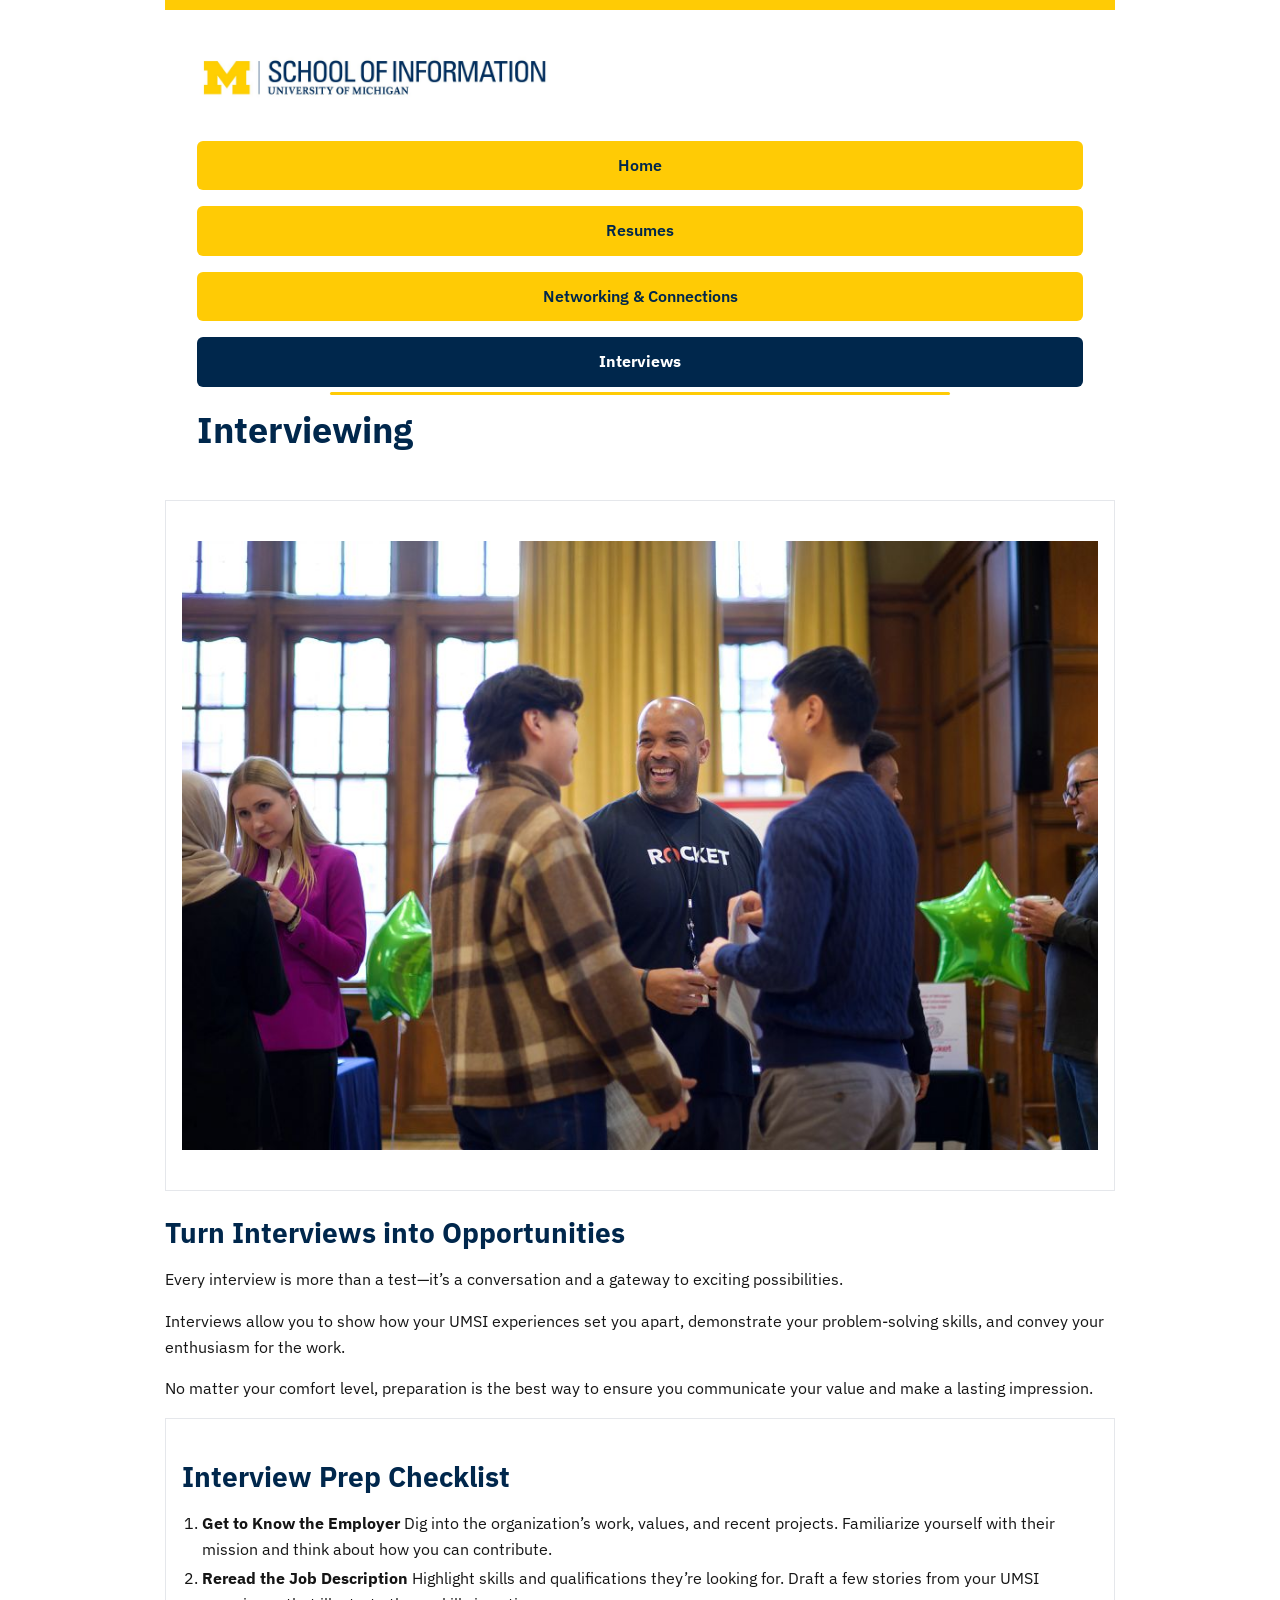
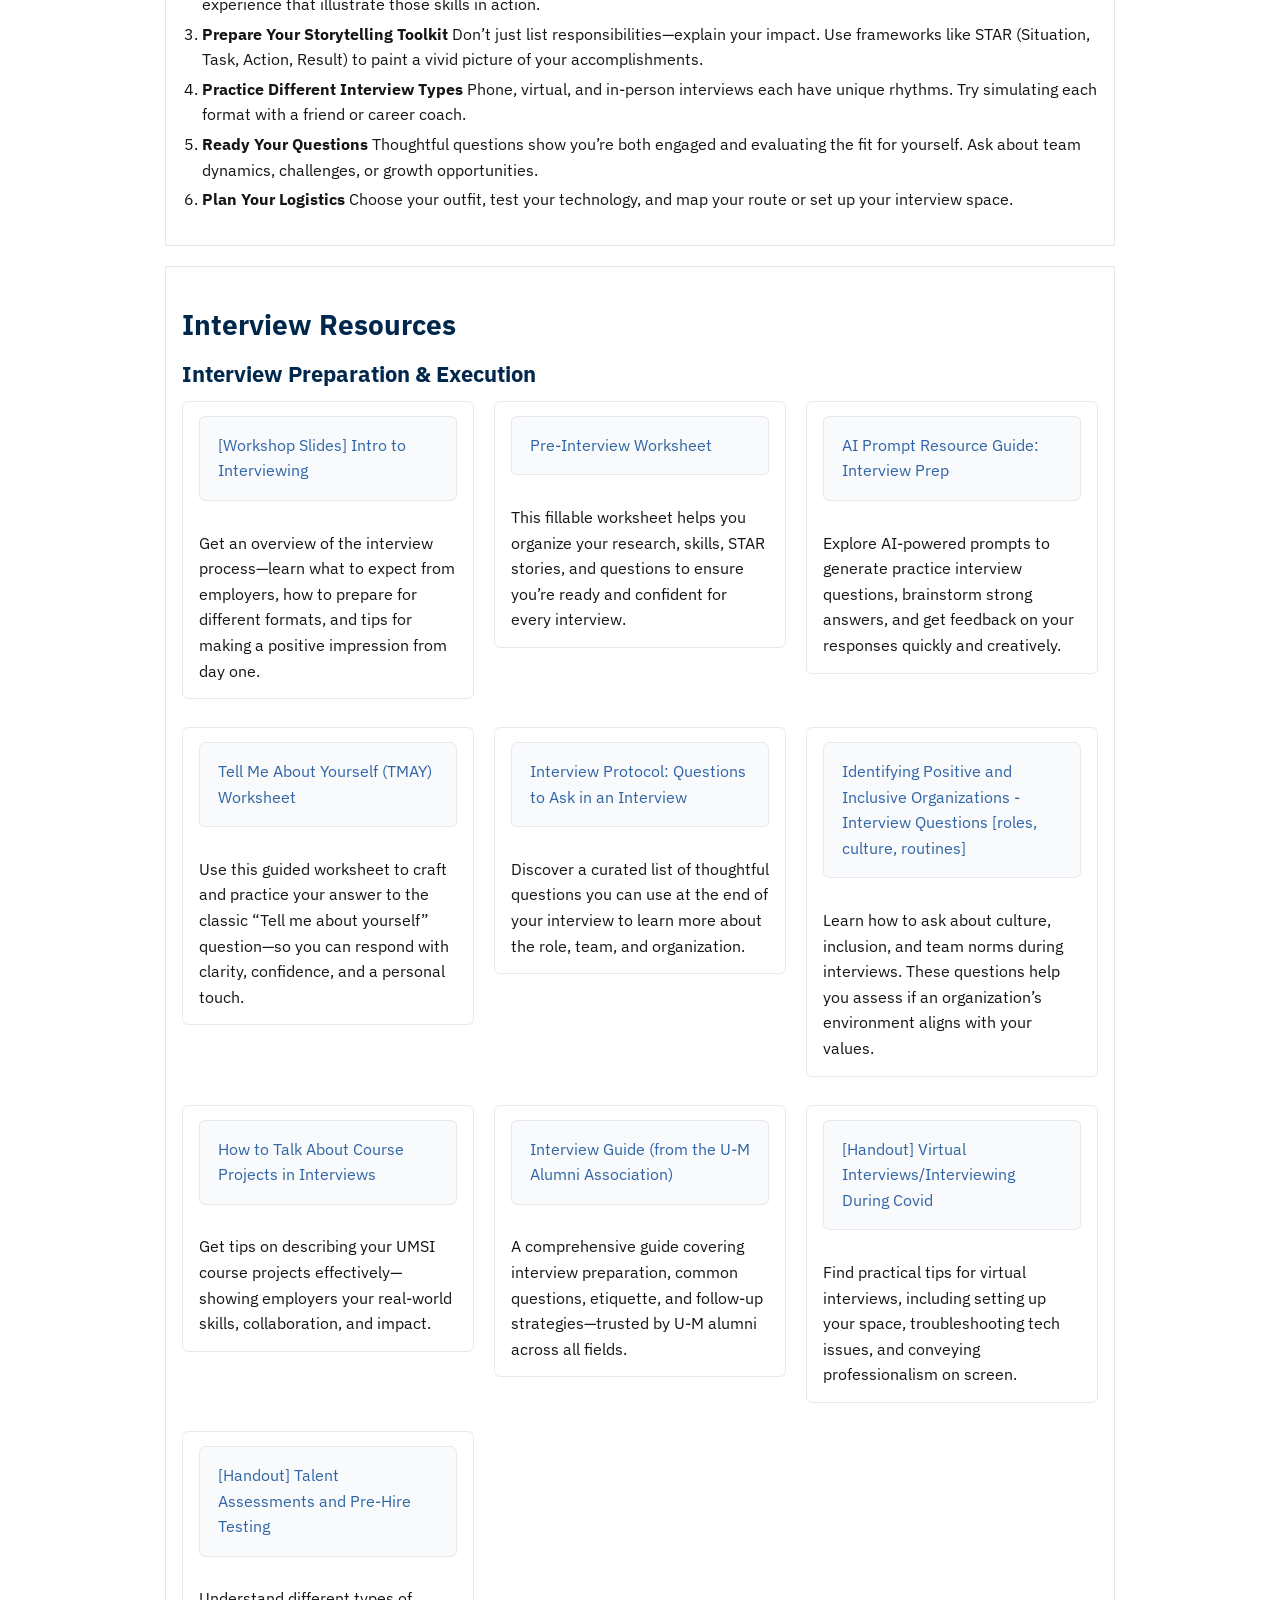
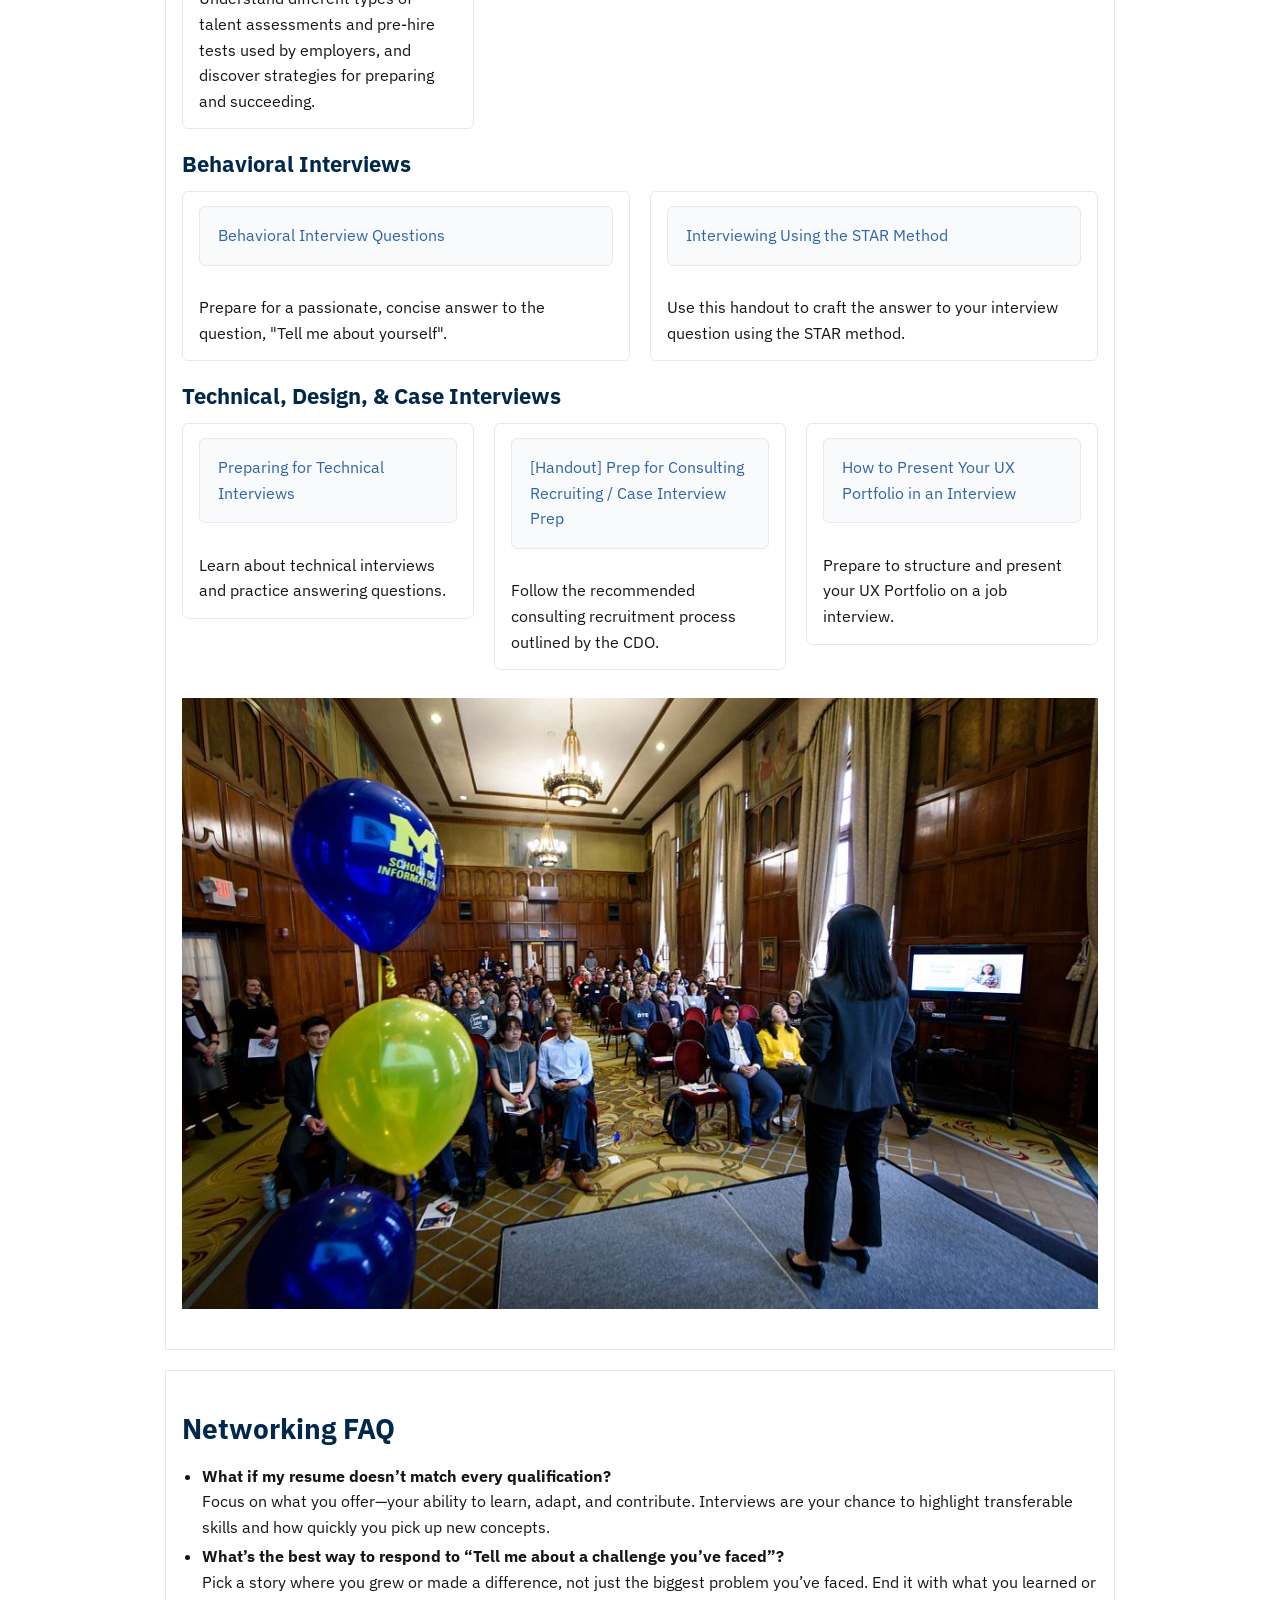
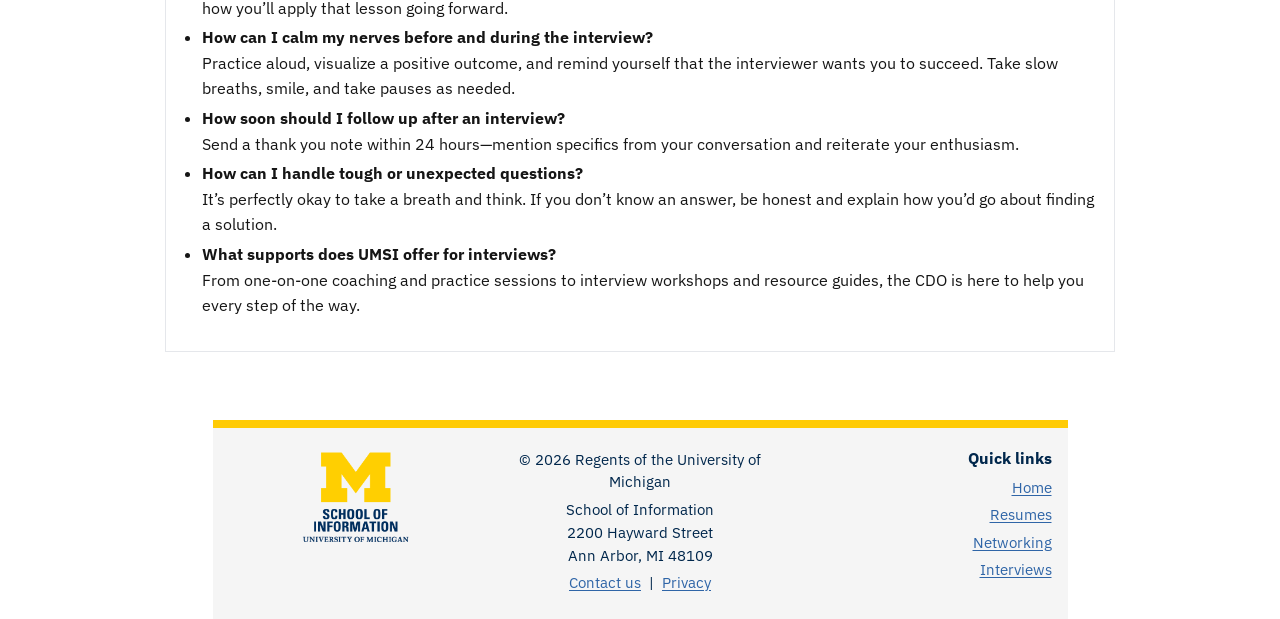
<file: interviews.html>
<!DOCTYPE html>
<html lang="en">
<head>
  <meta charset="UTF-8" />
  <meta name="viewport" content="width=device-width, initial-scale=1.0" />
  <link rel="stylesheet" href="css/html5reset.css" />
  <link rel="stylesheet" href="css/style.css" />
  <title>Interviews</title>
</head>
<body>
  <header>
    <a class="skip-link" href="#content">Skip to main content</a>

    <img src="images/umsi_logo.jpeg" alt="UMSI logo" class="site-logo" />

    <nav aria-label="Primary site navigation">
      <ul>
        <li><a href="index.html">Home</a></li>
        <li><a href="resume.html">Resumes</a></li>
        <li><a href="networking.html">Networking & Connections</a></li>
        <li><a href="interviews.html" aria-current="page">Interviews</a></li>
      </ul>
    </nav>

    <h1>Interviewing</h1>
  </header>

  <main id="content" tabindex="-1">
      <section class="hero">
        <img src="images/UMSI_CareerFair.jpg" alt="Students and employers gather in a large event hall with informational banners promoting various companies">
      </section>

      <div>
        <h2>Turn Interviews into Opportunities</h2>
        <p>Every interview is more than a test—it’s a conversation and a gateway to exciting possibilities.</p>
        <p>Interviews allow you to show how your UMSI experiences set you apart, demonstrate your problem-solving skills, and convey your enthusiasm for the work.</p>
        <p>No matter your comfort level, preparation is the best way to ensure you communicate your value and make a lasting impression.</p>
      </div>
    </section>

    <section>
      <h2>Interview Prep Checklist</h2>
      <ol>
        <li><strong>Get to Know the Employer</strong> Dig into the organization’s work, values, and recent projects. Familiarize yourself with their mission and think about how you can contribute.</li>
        <li><strong>Reread the Job Description</strong> Highlight skills and qualifications they’re looking for. Draft a few stories from your UMSI experience that illustrate those skills in action.</li>
        <li><strong>Prepare Your Storytelling Toolkit</strong> Don’t just list responsibilities—explain your impact. Use frameworks like STAR (Situation, Task, Action, Result) to paint a vivid picture of your accomplishments.</li>
        <li><strong>Practice Different Interview Types</strong> Phone, virtual, and in-person interviews each have unique rhythms. Try simulating each format with a friend or career coach.</li>
        <li><strong>Ready Your Questions</strong> Thoughtful questions show you’re both engaged and evaluating the fit for yourself. Ask about team dynamics, challenges, or growth opportunities.</li>
        <li><strong>Plan Your Logistics</strong> Choose your outfit, test your technology, and map your route or set up your interview space.</li>
      </ol>
    </section>

    <section>
      <h2>Interview Resources</h2>

      <h3>Interview Preparation & Execution</h3>
      <ul class="link-grid resource-grid">
        <li><a href="https://docs.google.com/presentation/d/15n-XqsFEntdbkZz89K-ohf7Or1NnCt5CQNDG-6fh2a0/edit?usp=sharing" target="_blank" rel="noopener noreferrer">[Workshop Slides] Intro to Interviewing</a><br>Get an overview of the interview process—learn what to expect from employers, how to prepare for different formats, and tips for making a positive impression from day one.</li>
        <li><a href="https://docs.google.com/document/d/1lqMTo5GGCa-0dabg2LZiW2YWasirj05ymFLrQhkcQ7c/edit#" target="_blank" rel="noopener noreferrer">Pre-Interview Worksheet</a><br>This fillable worksheet helps you organize your research, skills, STAR stories, and questions to ensure you’re ready and confident for every interview.</li>
        <li><a href="https://docs.google.com/document/d/1C-rxX5VcjVH7YjMdHil1VMo9ZdSOHmausOcX61dld-g/edit#heading=h.kck2nwabknyi" target="_blank" rel="noopener noreferrer">AI Prompt Resource Guide: Interview Prep</a><br>Explore AI-powered prompts to generate practice interview questions, brainstorm strong answers, and get feedback on your responses quickly and creatively.</li>
        <li><a href="https://docs.google.com/document/d/16HY__RHplZMBGhWmM6OavMvXXwiuNMxSPsfGCTIKd-o/edit?usp=share_link" target="_blank" rel="noopener noreferrer">Tell Me About Yourself (TMAY) Worksheet</a><br>Use this guided worksheet to craft and practice your answer to the classic “Tell me about yourself” question—so you can respond with clarity, confidence, and a personal touch.</li>
        <li><a href="https://docs.google.com/document/d/1GYuu8djjlM33PGblkjMNc9ZCgFXH0OoktPeLK2Nr7TQ/edit?usp=sharing" target="_blank" rel="noopener noreferrer">Interview Protocol: Questions to Ask in an Interview</a><br>Discover a curated list of thoughtful questions you can use at the end of your interview to learn more about the role, team, and organization.</li>
        <li><a href="https://docs.google.com/spreadsheets/d/1eQ4OqqxPaah5yOv0kMkLxwrOnKJPVyBjfC79bBfaYTM/edit?usp=sharing" target="_blank" rel="noopener noreferrer">Identifying Positive and Inclusive Organizations - Interview Questions [roles, culture, routines]</a><br>Learn how to ask about culture, inclusion, and team norms during interviews. These questions help you assess if an organization’s environment aligns with your values.</li>
        <li><a href="https://docs.google.com/presentation/d/1zKegYumYvZG0y5vAWU91py8K_cHfAG3f22DUA2e_H9c/edit?usp=sharing" target="_blank" rel="noopener noreferrer">How to Talk About Course Projects in Interviews</a><br>Get tips on describing your UMSI course projects effectively—showing employers your real-world skills, collaboration, and impact.</li>
        <li><a href="https://alumni.umich.edu/career/career-guides/interview-guide/" target="_blank" rel="noopener noreferrer">Interview Guide (from the U-M Alumni Association)</a><br>A comprehensive guide covering interview preparation, common questions, etiquette, and follow-up strategies—trusted by U-M alumni across all fields.</li>
        <li><a href="https://docs.google.com/document/d/10Ew419uLQX5QnHiC0THi94RnlGf8BD4Pvohhz3r_0xo/edit?usp=sharing" target="_blank" rel="noopener noreferrer">[Handout] Virtual Interviews/Interviewing During Covid</a><br>Find practical tips for virtual interviews, including setting up your space, troubleshooting tech issues, and conveying professionalism on screen.</li>
        <li><a href="https://docs.google.com/document/d/1_DIZ5Zj39oBUgyFPt8twTG0J18LKthZdwOrWG6R5X_M/edit?usp=sharing" target="_blank" rel="noopener noreferrer">[Handout] Talent Assessments and Pre-Hire Testing</a><br>Understand different types of talent assessments and pre-hire tests used by employers, and discover strategies for preparing and succeeding.</li>
      </ul>

      <h3>Behavioral Interviews</h3>
      <ul class="link-grid resource-grid">
        <li><a href="https://docs.google.com/document/d/1NIjSaf5JhtLFKrXP55yVc2zoriTEwaKTijkJf7SopFw/edit?usp=sharing" target="_blank" rel="noopener noreferrer">Behavioral Interview Questions</a><br>Prepare for a passionate, concise answer to the question, "Tell me about yourself".</li>
        <li><a href="https://docs.google.com/document/d/12Bo0JkhD_Hy0ENeECJSTnAcK3OPcQyVbYC8rtqKSOUk/edit?usp=sharing" target="_blank" rel="noopener noreferrer">Interviewing Using the STAR Method</a><br>Use this handout to craft the answer to your interview question using the STAR method.</li>
      </ul>

      <h3>Technical, Design, & Case Interviews</h3>
      <ul class="link-grid resource-grid">
        <li><a href="https://docs.google.com/document/d/1qys4-VL7LVX-8HG-uPVUV0w_G5uKsyQ_cK7ZDsxle4s/edit?usp=sharing" target="_blank" rel="noopener noreferrer">Preparing for Technical Interviews</a><br>Learn about technical interviews and practice answering questions.</li>
        <li><a href="https://docs.google.com/document/d/1MPPjQ8j2c6LS4XrUXCctXYyoUaS1XJ7PUk6f5sxCVLY/edit?usp=sharing" target="_blank" rel="noopener noreferrer">[Handout] Prep for Consulting Recruiting / Case Interview Prep</a><br>Follow the recommended consulting recruitment process outlined by the CDO.</li>
        <li><a href="https://blog.uxfol.io/ux-portfolio-presentation/" target="_blank" rel="noopener noreferrer">How to Present Your UX Portfolio in an Interview</a><br>Prepare to structure and present your UX Portfolio on a job interview.</li>
      </ul>

      <img src="images/Elevator_Pitch.jpeg" alt="Students presenting elevator pitches at the UMSI Career Fair." />
    </section>

    <section>
      <h2>Networking FAQ</h2>
      <ul>
        <li><strong>What if my resume doesn’t match every qualification?</strong><br>Focus on what you offer—your ability to learn, adapt, and contribute. Interviews are your chance to highlight transferable skills and how quickly you pick up new concepts.</li>
        <li><strong>What’s the best way to respond to “Tell me about a challenge you’ve faced”?</strong><br>Pick a story where you grew or made a difference, not just the biggest problem you’ve faced. End it with what you learned or how you’ll apply that lesson going forward.</li>
        <li><strong>How can I calm my nerves before and during the interview?</strong><br>Practice aloud, visualize a positive outcome, and remind yourself that the interviewer wants you to succeed. Take slow breaths, smile, and take pauses as needed.</li>
        <li><strong>How soon should I follow up after an interview?</strong><br>Send a thank you note within 24 hours—mention specifics from your conversation and reiterate your enthusiasm.</li>
        <li><strong>How can I handle tough or unexpected questions?</strong><br>It’s perfectly okay to take a breath and think. If you don’t know an answer, be honest and explain how you’d go about finding a solution.</li>
        <li><strong>What supports does UMSI offer for interviews?</strong><br>From one-on-one coaching and practice sessions to interview workshops and resource guides, the CDO is here to help you every step of the way.</li>
      </ul>
    </section>
  </main>

  <footer class="site-footer" role="contentinfo" aria-label="Site footer">
    <div class="footer-inner">

      <div class="footer-col footer-brand">
        <img src="images/UMSI_signature_vertical_U_blue.png" alt="UMSI logo" class="footer-logo">
      </div>

      <div class="footer-col footer-contact">
        <p class="footer-copy">&copy; <span id="year"></span> Regents of the University of Michigan</p>
        <p class="footer-address">
          School of Information<br>
          2200 Hayward Street<br>
          Ann Arbor, MI 48109
        </p>
        <p class="footer-links-small">
          <a href="https://www.si.umich.edu/about-umsi/contact-us">Contact us</a>
          &nbsp;|&nbsp;
          <a href="https://umich.edu/privacy" target="_blank" rel="noopener noreferrer">Privacy</a>
        </p>
      </div>

      <div class="footer-col footer-quick">
        <h3 class="footer-h3">Quick links</h3>
        <ul class="footer-list">
          <li><a href="index.html">Home</a></li>
          <li><a href="resume.html">Resumes</a></li>
          <li><a href="networking.html">Networking</a></li>
          <li><a href="interviews.html">Interviews</a></li>
        </ul>

      </div>

    </div>
  </footer>

  <script>document.getElementById("year").textContent = new Date().getFullYear();</script>
  
</body>
</html>
</file>
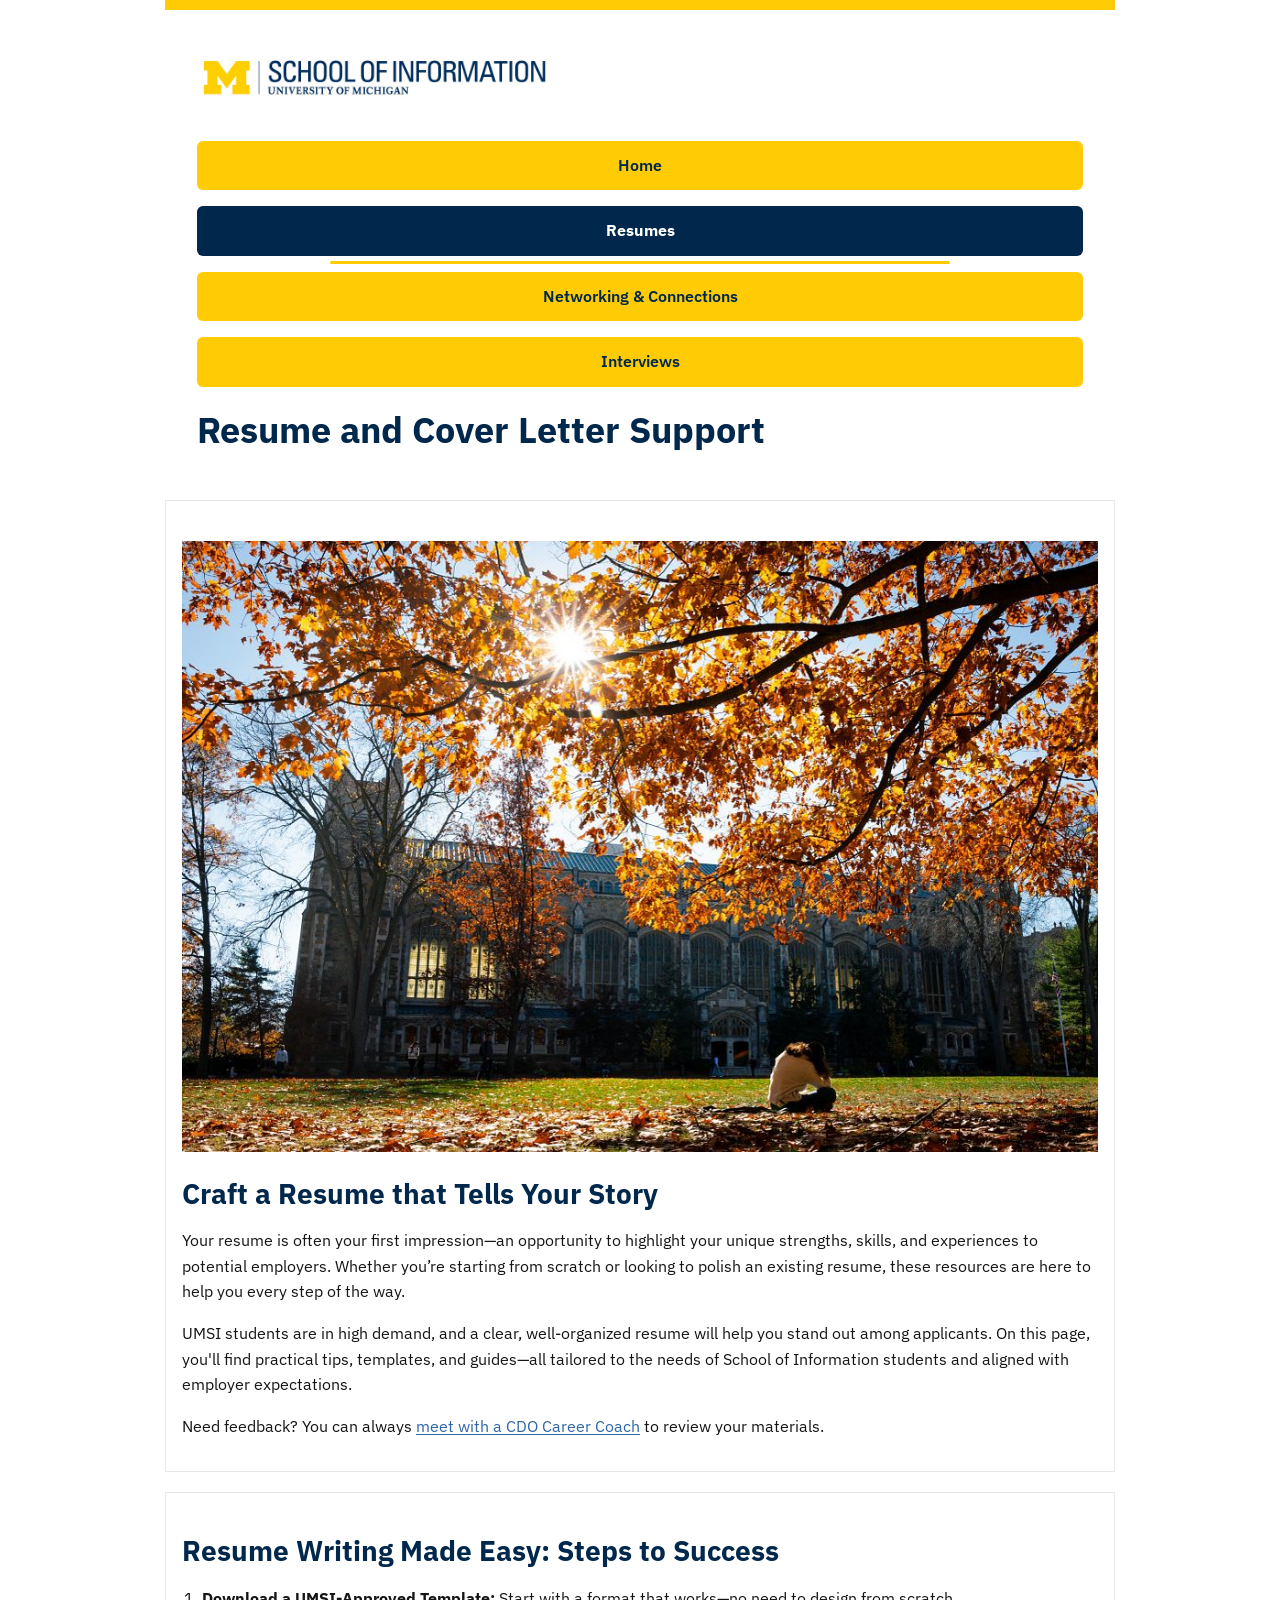
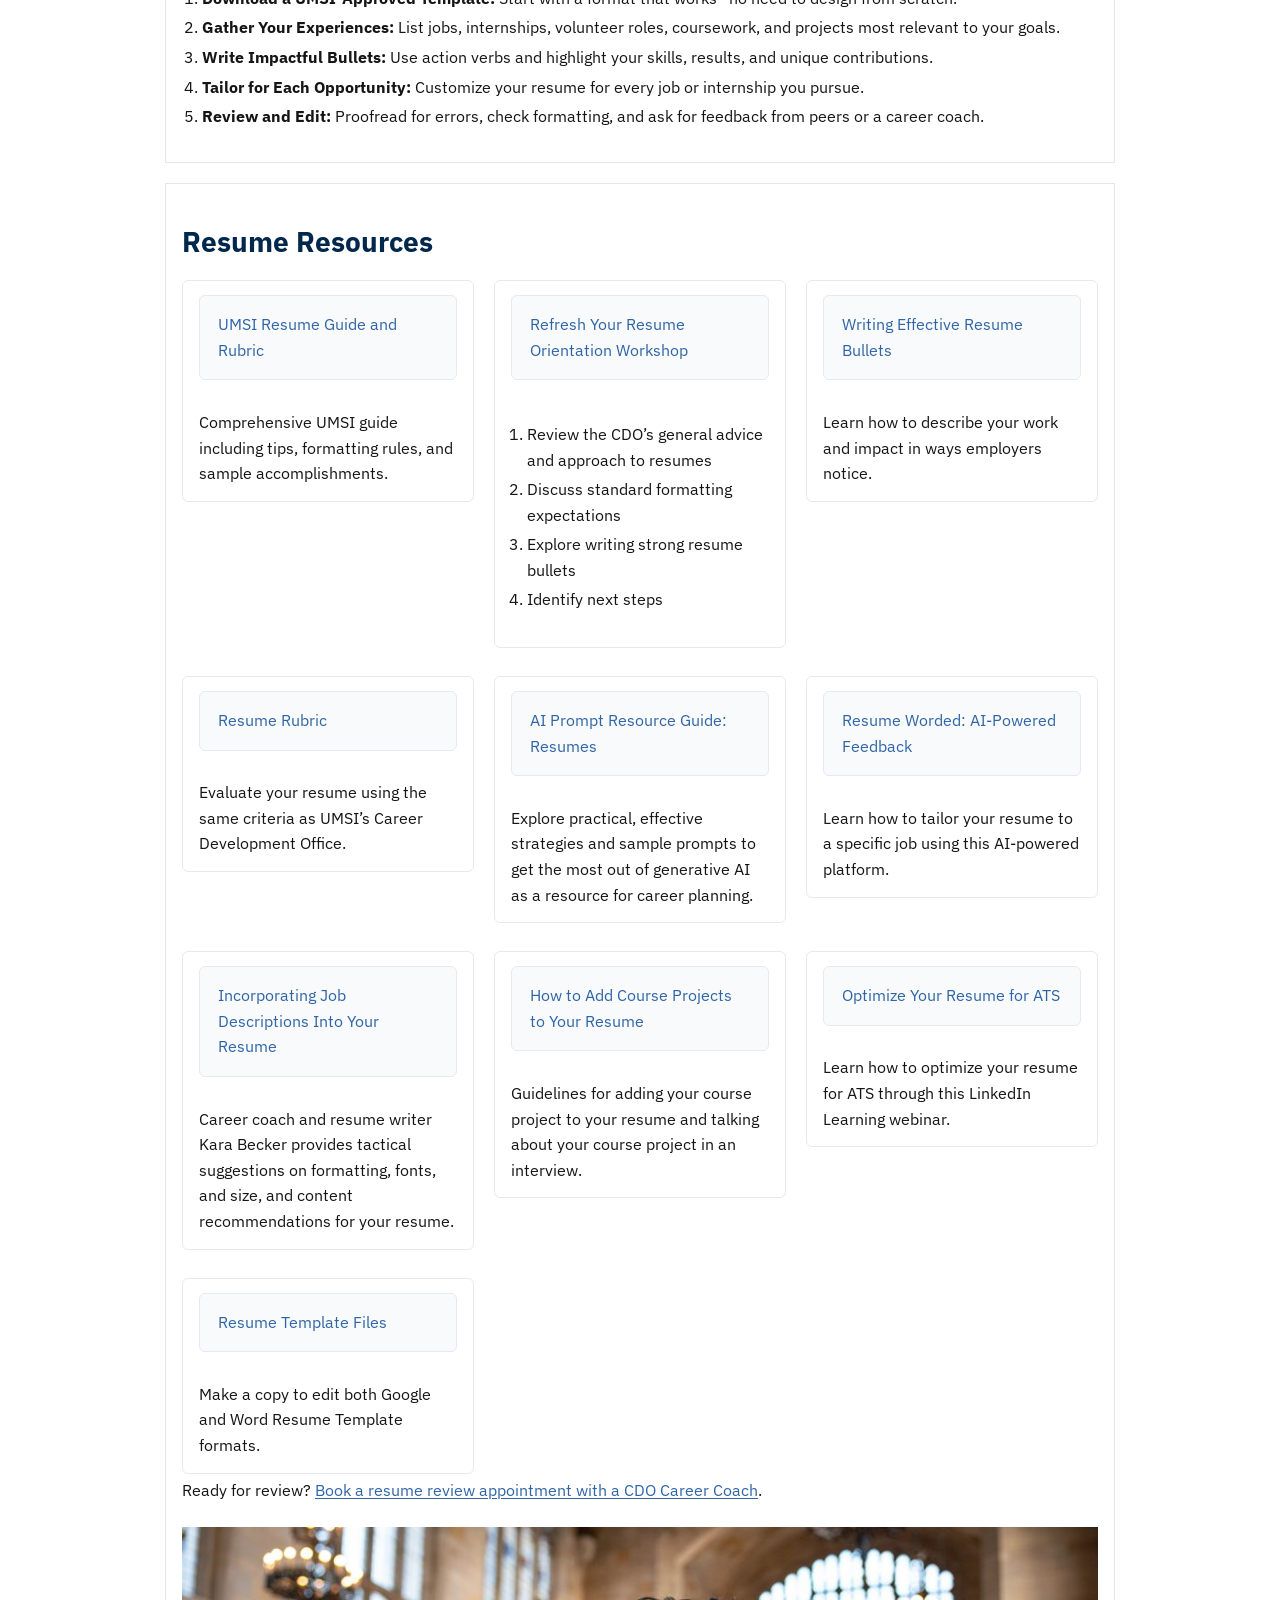
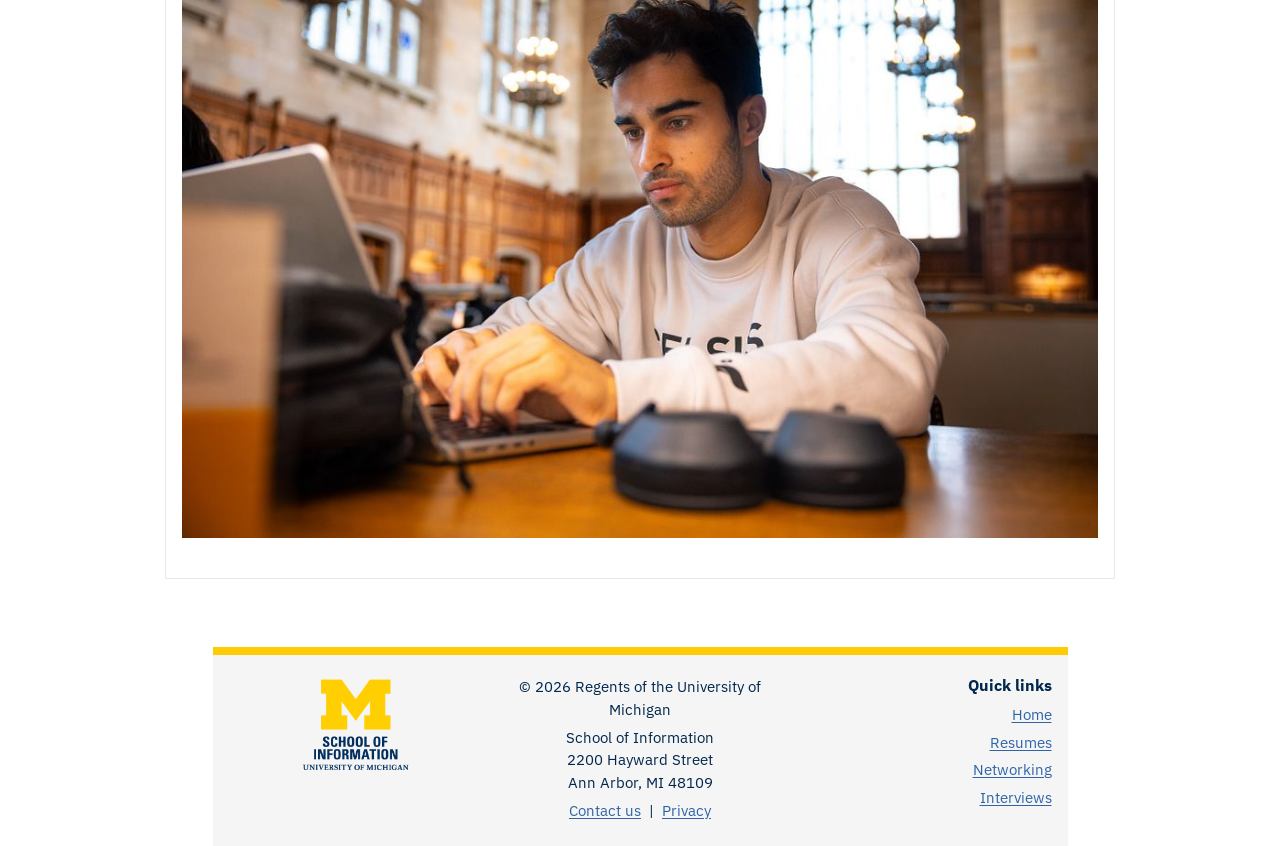
<file: resume.html>
<!DOCTYPE html>
<html lang="en">
<head>
  <meta charset="UTF-8" />
  <meta name="viewport" content="width=device-width, initial-scale=1.0" />
  <link rel="stylesheet" href="css/html5reset.css" />
  <link rel="stylesheet" href="css/style.css" />
  <title>Resumes</title>
</head>
<body>
  <header>
    <a class="skip-link" href="#content">Skip to main content</a>
    <img src="images/umsi_logo.jpeg" alt="UMSI Logo" />
    <nav aria-label="Primary site navigation">
      <ul>
        <li><a href="index.html">Home</a></li>
        <li><a href="resume.html" aria-current="page">Resumes</a></li>
        <li><a href="networking.html">Networking & Connections</a></li>
        <li><a href="interviews.html">Interviews</a></li>
      </ul>
    </nav>
    <h1>Resume and Cover Letter Support</h1>
  </header>

  <main id="content" tabindex="-1">
    <section>
      <img src="images/FallColors.jpeg" alt="A student in a white sweater sits on the grass in the Law Quad surrounded by leaves." />
      <div>
        <h2>Craft a Resume that Tells Your Story</h2>
        <p>
          Your resume is often your first impression—an opportunity to highlight your unique strengths, skills, and experiences to potential employers. Whether you’re starting from scratch or looking to polish an existing resume, these resources are here to help you every step of the way.
        </p>
        <p>
          UMSI students are in high demand, and a clear, well-organized resume will help you stand out among applicants. On this page, you'll find practical tips, templates, and guides—all tailored to the needs of School of Information students and aligned with employer expectations.
        </p>
        <p>
          Need feedback? You can always <a href="https://umich.instructure.com/courses/137916/pages/talk-to-a-career-coach" target="_blank" rel="noopener noreferrer">meet with a CDO Career Coach</a> to review your materials.
        </p>
      </div>
    </section>

    <section>
      <h2>Resume Writing Made Easy: Steps to Success</h2>
      <ol>
        <li><strong>Download a UMSI-Approved Template:</strong> Start with a format that works—no need to design from scratch.</li>
        <li><strong>Gather Your Experiences:</strong> List jobs, internships, volunteer roles, coursework, and projects most relevant to your goals.</li>
        <li><strong>Write Impactful Bullets:</strong> Use action verbs and highlight your skills, results, and unique contributions.</li>
        <li><strong>Tailor for Each Opportunity:</strong> Customize your resume for every job or internship you pursue.</li>
        <li><strong>Review and Edit:</strong> Proofread for errors, check formatting, and ask for feedback from peers or a career coach.</li>
      </ol>
    </section>

    <section>
      <h2>Resume Resources</h2>
      <ul class="resource-grid">
        <li><a href="https://docs.google.com/document/d/1_1GfDJyVGIgE82MZjVhuWT_aB_2Hcj1NN62FUCXoR_o/edit?tab=t.0" target="_blank" rel="noopener noreferrer">UMSI Resume Guide and Rubric</a><br>Comprehensive UMSI guide including tips, formatting rules, and sample accomplishments.</li>
        <li><a href="https://docs.google.com/presentation/d/1q0hzNdFADei-jnFNWXYSWdvDsFPNojXcdaPadQQTUgg/edit?usp=sharing" target="_blank" rel="noopener noreferrer">Refresh Your Resume Orientation Workshop</a><br>
          <ol>
            <li>Review the CDO’s general advice and approach to resumes</li>
            <li>Discuss standard formatting expectations</li>
            <li>Explore writing strong resume bullets</li>
            <li>Identify next steps</li>
          </ol>
        </li>
        <li><a href="https://docs.google.com/document/d/1-EVZYH_Fic4mfLVGOXyHTSeRwBWmmi2WHSgGDLGGPEs/edit?tab=t.0" target="_blank" rel="noopener noreferrer">Writing Effective Resume Bullets</a><br>Learn how to describe your work and impact in ways employers notice.</li>
        <li><a href="https://docs.google.com/document/d/1vJMfgw9nwpHN9Sy0L0RP0aNBbaDSsiLPc2vy-doac6s/edit?tab=t.0" target="_blank" rel="noopener noreferrer">Resume Rubric</a><br>Evaluate your resume using the same criteria as UMSI’s Career Development Office.</li>
        <li><a href="https://docs.google.com/document/d/1C-rxX5VcjVH7YjMdHil1VMo9ZdSOHmausOcX61dld-g/edit#heading=h.l4j7esgrm5ra" target="_blank" rel="noopener noreferrer">AI Prompt Resource Guide: Resumes</a><br>Explore practical, effective strategies and sample prompts to get the most out of generative AI as a resource for career planning.</li>
        <li><a href="https://resumeworded.com/umich" target="_blank" rel="noopener noreferrer">Resume Worded: AI-Powered Feedback</a><br>Learn how to tailor your resume to a specific job using this AI-powered platform.</li>
        <li><a href="https://youtu.be/x0Dfw4LFWvw" target="_blank" rel="noopener noreferrer">Incorporating Job Descriptions Into Your Resume</a><br>Career coach and resume writer Kara Becker provides tactical suggestions on formatting, fonts, and size, and content recommendations for your resume.</li>
        <li><a href="https://docs.google.com/presentation/d/1zKegYumYvZG0y5vAWU91py8K_cHfAG3f22DUA2e_H9c/edit?usp=sharing" target="_blank" rel="noopener noreferrer">How to Add Course Projects to Your Resume</a><br>Guidelines for adding your course project to your resume and talking about your course project in an interview.</li>
        <li><a href="https://www.linkedin.com/learning-login/share?account=42573940&forceAccount=false&redirect=https%3A%2F%2Fwww.linkedin.com%2Flearning%2Foptimize-your-resume-for-applicant-tracking-systems%3Ftrk%3Dshare_ent_url%26shareId%3DKWfpgzmsRHKPR%252BG8N%252Fw%252Bkg%253D%253D" target="_blank" rel="noopener noreferrer">Optimize Your Resume for ATS</a><br>Learn how to optimize your resume for ATS through this LinkedIn Learning webinar.</li>
        <li><a href="https://drive.google.com/drive/folders/1egpTpRsmzuNzB4tRX2dkFEzptMhyjYtR?usp=drive_link" target="_blank" rel="noopener noreferrer">Resume Template Files</a><br>Make a copy to edit both Google and Word Resume Template formats.</li>
      </ul>

      <p>Ready for review? <a href="https://umich.instructure.com/courses/137916/pages/talk-to-a-career-coach" target="_blank" rel="noopener noreferrer">Book a resume review appointment with a CDO Career Coach</a>.</p>

      <img src="images/Studying.jpeg" alt="A student in a white sweatshirt sits at a table in the Law Library and works on their laptop." />
    </section>
  </main>

  <footer class="site-footer" role="contentinfo" aria-label="Site footer">
    <div class="footer-inner">

      <div class="footer-col footer-brand">
        <img src="images/UMSI_signature_vertical_U_blue.png" alt="UMSI logo" class="footer-logo">
      </div>

      <div class="footer-col footer-contact">
        <p class="footer-copy">&copy; <span id="year"></span> Regents of the University of Michigan</p>
        <p class="footer-address">
          School of Information<br>
          2200 Hayward Street<br>
          Ann Arbor, MI 48109
        </p>
        <p class="footer-links-small">
          <a href="https://www.si.umich.edu/about-umsi/contact-us">Contact us</a>
          &nbsp;|&nbsp;
          <a href="https://umich.edu/privacy" target="_blank" rel="noopener noreferrer">Privacy</a>
        </p>
      </div>

      <div class="footer-col footer-quick">
        <h3 class="footer-h3">Quick links</h3>
        <ul class="footer-list">
          <li><a href="index.html">Home</a></li>
          <li><a href="resume.html">Resumes</a></li>
          <li><a href="networking.html">Networking</a></li>
          <li><a href="interviews.html">Interviews</a></li>
        </ul>

      </div>

    </div>
  </footer>

  <script>document.getElementById("year").textContent = new Date().getFullYear();</script>
  
</body>
</html>
</file>
<file: css/style.css>
/* Citation
Style based on: iStage (Style Stage) - Bahe Yaich
Source: https://stylestage.dev/styles/istage/ */

/* Import U-M Brand Guidelines Fonts */
@charset "UTF-8";
@import url("https://fonts.googleapis.com/css2?family=IBM+Plex+Sans:wght@400;500;600;700&family=Atkinson+Hyperlegible:wght@400;700&display=swap");

/* Reset */
*,
*::before,
*::after { box-sizing: border-box; }

/* Smooth scrolling behavior*/
html { scroll-behavior: smooth; }

/* Body */
body {
  min-height: 100vh;
  font-family: "IBM Plex Sans", "Atkinson Hyperlegible", Arial, Helvetica, sans-serif;
  line-height: 1.6;
  color: #151515;
  background: #ffffff;
  overflow-x: hidden;
}

/* Headings */
h1, h2, h3 {
  font-family: "IBM Plex Sans", "Atkinson Hyperlegible", Arial, Helvetica, sans-serif;
  color: #00274C;
}

/* Responsive Typography */
h1 { font-size: clamp(1.75rem, 6vw, 2.25rem); line-height: 1.25; margin-block: 1rem; }
h2 { font-size: clamp(1.375rem, 5vw, 1.75rem); line-height: 1.3; margin-block: 1.5rem 1rem; }
h3 { font-size: clamp(1.125rem, 2.6vw, 1.375rem); line-height: 1.35; margin-block: 1rem .5rem; }

/* Paragraph spacing */
p { margin-bottom: 1rem; }

/* Lists spacing */
ul, ol { padding-left: 1.25rem; margin-bottom: 1rem; }
li { margin-block: 0.25rem; }

/* Hyperlinks */
a { 
  color: #2f65a7;
  text-decoration: underline;
  text-underline-offset: 0.15em;
}

/* Images */
img {
  max-width: 100%;
  height: auto;
  display: block;
  border-radius: 0;
  margin-block: 1.5rem;
}

/* Embedded media */
iframe { width: 100%; max-width: 100%; border: 0; }

figure { margin: 0 0 1.5rem; }

/* Skip to Main Content */
.skip-link {
  position: absolute;
  left: 0;
  top: -50px;
  background-color: #00274C;
  color: #FFFFFF;
  padding: 0.5rem 1rem;
  text-decoration: none;
  z-index: 1000;
}
.skip-link:focus,
.skip-link:focus-visible { top: 0; }

/* Layout */
header, main, footer {
  width: min(100% - 3rem, 95ch);
  margin-inline: auto;
  padding-block: 1rem;
}

/* Header */
header {
  border-top: 10px solid #FFCB05;
  padding: 1.25rem 2rem 1rem;
}

/* Logo (kept to a reasonable size similar to original) */
header img {
  width: clamp(180px, 40%, 420px);
  height: auto;
  display: block;
  margin-bottom: 1rem;
}

/* Navigation */
nav ul {
  list-style: none;
  margin: 0;
  padding: 0;
  display: flex;
  flex-direction: column;
  gap: 0.5rem;
}

nav a {
  display: block;
  text-align: center;
  text-decoration: none;
  font-weight: 600;
  background-color: #FFCB05;
  color: #00274C;
  padding: 0.75rem 0.9rem;
  border-radius: 6px;
  position: relative;
  transition: background-color 0.15s ease, color 0.15s ease;
}

/* Underline indicator animation */
nav a::after {
  content: "";
  position: absolute;
  left: 15%;
  right: 15%;
  bottom: 6px;
  height: 2px;
  background: transparent;
  border-radius: 2px;
  transform: scaleX(0);
  transition: transform 0.18s ease, background 0.18s ease;
  transform-origin: center;
}

/* Hover / focus */
nav a:hover {
  background-color: #00274C;
  color: #FFFFFF;
}
nav a:hover::after {
  background: #FFFFFF;
  transform: scaleX(1);
}

nav a:focus {
  outline: 3px solid #FFCB05;
  outline-offset: 2px;
}
nav a:focus::after {
  background: #00274C;
  transform: scaleX(1);
}

/* Current page indicator */
nav a[aria-current="page"] {
  background-color: #00274C;
  color: #FFFFFF;
  font-weight: 700;
}
nav a[aria-current="page"]::after {
  background: #FFCB05;
  transform: scaleX(1);
  height: 3px;
  bottom: -8px;
}

/* Grids */
.link-grid,
.resource-grid {
  display: grid;
  gap: 1.5rem;
  margin-bottom: 2rem;
}

/* reset list-style for UL grid components */
.link-grid,
.resource-grid {
  list-style: none;
  padding: 0;
  margin: 0;
}

/* Tile links inside grids */
.link-grid > li > a,
.resource-grid > li > a {
  display: block;
  background: #f9fafb;
  border: 1px solid #e8e9ee;
  border-radius: 6px;
  padding: 1rem 1.125rem;
  margin-bottom: 0.25rem;
  text-decoration: none;
  color: #2f65a7;
}

/* Link States */
.link-grid a:hover,
.link-grid a:focus,
.resource-grid a:hover,
.resource-grid a:focus {
  text-decoration: underline;
  outline: 2px solid #FFCB05;
  outline-offset: 2px;
}

/* Nested list spacing inside grid cards */
.link-grid li ul,
.link-grid li ol,
.resource-grid li ul,
.resource-grid li ol {
  margin-top: 0.5rem;
  padding-left: 1rem;
}

/* Main Section “card” look */
main section {
  background: #fff;
  border: 1px solid #e5e7eb;
  border-radius: 0;
  padding: 1rem;
  margin-bottom: 1.25rem;
}

/* Footer */
footer {
  background-color: #f5f5f5;
  border-top: 8px solid #FFCB05;
  color: #00274C;
  font-size: 0.95rem;
  line-height: 1.5;
  padding: 1.25rem 0;
  margin-top: 2rem;
}

.footer-logo {
  width: clamp(85px, 16vw, 120px);
  height: auto;
  display: block;
  margin: 0 auto;
}

.site-footer .footer-inner {
  width: min(100% - 2rem, 95ch);
  margin: 0 auto;
  display: grid;
  gap: 1rem;
  grid-template-columns: 1fr;
}

.site-footer h3 {
  font-size: 1rem;
  font-weight: 700;
  margin: 0 0 0.4rem 0;
  color: #00274C;
}

.site-footer a {
  color: #2f65a7;
  text-decoration: underline;
}

.site-footer p,
.site-footer li {
  margin: 0 0 0.3rem 0;
}

.site-footer ul {
  list-style: none;
  padding: 0;
  margin: 0;
}

@media (min-width: 800px) {
  .site-footer .footer-inner {
    grid-template-columns: 1fr 1fr 1fr;
    gap: 2rem;
  }

  .site-footer .footer-inner > div:nth-child(2) {
    text-align: center;
  }

  .site-footer .footer-inner > div:nth-child(3) {
    text-align: right;
  }
}

/* Form */

#connect {
  margin-top: 1.25rem;
}

form#connectForm {
  max-width: 760px;
  width: 100%;
  margin: 1rem 0;
  padding: 1rem;
  background: #fff;
  border: 1px solid #e6e6e6;
  border-radius: 6px;
  display: block;
}

form#connectForm fieldset {
  border: 1px solid #eef2f7;
  padding: 0.75rem;
  margin: 0 0 0.75rem 0;
  border-radius: 6px;
}

form#connectForm label {
  display: block;
  margin-top: 0.5rem;
  font-weight: 600;
  color: #23395b;
}

form#connectForm input[type="text"],
form#connectForm input[type="email"],
form#connectForm input[type="tel"],
form#connectForm input[list],
form#connectForm textarea,
form#connectForm select {
  box-sizing: border-box;
  width: 100%;
  padding: 0.6rem;
  margin-top: 0.25rem;
  border: 1px solid #cfcfcf;
  border-radius: 6px;
  font-family: inherit;
  font-size: 1rem;
}

form#connectForm fieldset label input[type="radio"],
form#connectForm fieldset label input[type="checkbox"] {
  margin-right: 0.5rem;
}

.form-actions {
  margin-top: 0.75rem;
  display: flex;
  gap: 0.5rem;
  flex-wrap: wrap;
}

form#connectForm button[type="submit"] {
  background: #00274C;
  color: white;
  padding: 0.6rem 0.9rem;
  border-radius: 6px;
  border: none;
  font-weight: 700;
  cursor: pointer;
}

form#connectForm .secondary {
  background: transparent;
  color: #00274C;
  border: 1px solid #cfcfcf;
  padding: 0.55rem 0.85rem;
  border-radius: 6px;
  cursor: pointer;
}

.field-help,
.form-note {
  font-size: 0.9rem;
  color: #334155;
  margin-top: 0.5rem;
}

@media (max-width: 520px) {
  .form-actions { flex-direction: column; }
  form#connectForm button[type="submit"], .form-actions .secondary { width: 100%; }
}

/* Responsive grid for recources */

.resource-grid {
  display: grid;
  gap: 1rem;
  grid-template-columns: 1fr;       /* default: single column on narrow screens */
  align-items: start;
  margin: 0;
  padding: 0;
  list-style: none;
}

/* Tile appearance for list items */
.resource-grid > li {
  background: #fff;
  border: 1px solid #e8e9ee;
  padding: 0.875rem 1rem;
  border-radius: 6px;
  display: flex;
  flex-direction: column;
}

/* inner links */
.resource-grid > li > a {
  display: inline-block;
  width: 100%;
}

@media (min-width: 640px) {
  .resource-grid {
    grid-template-columns: repeat(auto-fit, minmax(22ch, 1fr));
  }
}

@media (min-width: 900px) {
  .resource-grid {
    grid-template-columns: repeat(auto-fit, minmax(26ch, 1fr));
  }
}

@media (min-width: 1200px) {
  .resource-grid {
    grid-template-columns: repeat(auto-fit, minmax(28ch, 1fr));
    gap: 1.25rem;
  }
}

/* 404 image styling */
.error-img {
  display: block;
  width: 100%;
  max-width: 700px;
  margin: 1rem auto 2rem;
  border-radius: 8px;
}
</file>
